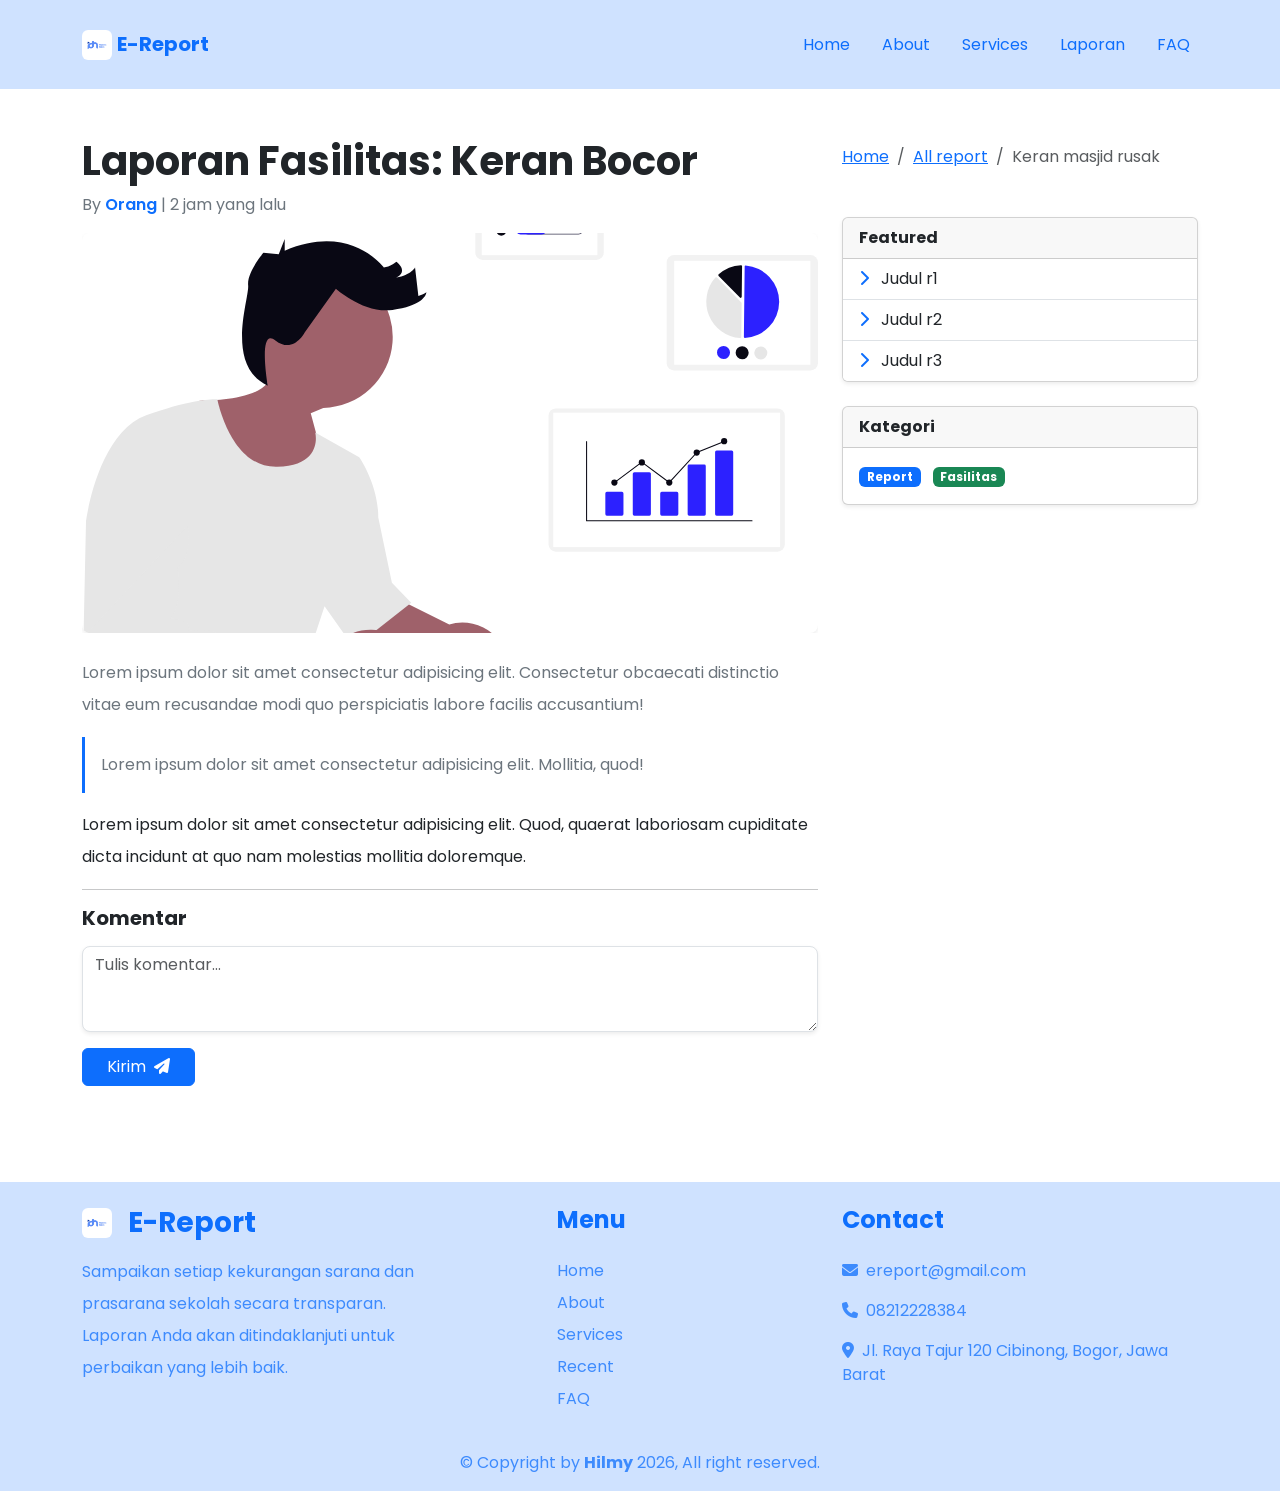
<file: report-detail.html>
<!doctype html>
<html lang="en">
  <head>
    <meta charset="UTF-8" />
    <meta name="viewport" content="width=device-width, initial-scale=1.0" />
    <title>Detail Laporan | E-Report</title>
    <link rel="shortcut icon" href="Assets/Logo.png" type="image/x-icon" />

    <!-- css bootstrap -->
    <link
      href="https://cdn.jsdelivr.net/npm/bootstrap@5.3.3/dist/css/bootstrap.min.css"
      rel="stylesheet"
      integrity="sha384-QWTKZyjpPEjISv5WaRU9OFeRpok6YctnYmDr5pNlyT2bRjXh0JMhjY6hW+ALEwIH"
      crossorigin="anonymous"
    />

    <!-- my css -->
    <link rel="stylesheet" href="style.css" />

    <!-- animate style -->
    <link
      rel="stylesheet"
      href="https://cdnjs.cloudflare.com/ajax/libs/animate.css/4.1.1/animate.min.css"
    />

    <!-- cdn aos -->
    <link href="https://unpkg.com/aos@2.3.1/dist/aos.css" rel="stylesheet" />

    <!-- font awesome -->
    <link
      rel="stylesheet"
      href="https://cdnjs.cloudflare.com/ajax/libs/font-awesome/6.5.1/css/all.min.css"
      integrity="sha512-DTOQO9RWCH3ppGqcWaEA1BIZOC6xxalwEsw9c2QQeAIftl+Vegovlnee1c9QX4TctnWMn13TZye+giMm8e2LwA=="
      crossorigin="anonymous"
      referrerpolicy="no-referrer"
    />
  </head>
  <body>
    <!-- Navbar -->
    <nav
      class="navbar navbar-expand-lg bg-primary-subtle py-4 animate__animated animate__fadeInDown"
    >
      <div class="container">
        <a class="navbar-brand" href="index.html">
          <img
            src="Assets/Logo.png"
            alt="Logo"
            width="30"
            class="d-inline-block align-text-top rounded"
          />
          <span class="fw-bold text-primary">E-Report</span>
        </a>
        <button
          class="navbar-toggler shadow-none border-0"
          type="button"
          data-bs-toggle="collapse"
          data-bs-target="#navbarNav"
          aria-controls="navbarNav"
          aria-expanded="false"
          aria-label="Toggle navigation"
        >
          <span class="navbar-toggler-icon"></span>
        </button>
        <div class="collapse navbar-collapse" id="navbarNav">
          <ul class="navbar-nav ms-auto gap-3 pt-3 px-4 pt-lg-0 px-lg-0">
            <li class="nav-item">
              <a class="nav-link text-primary" href="index.html#hero">Home</a>
            </li>
            <li class="nav-item">
              <a class="nav-link text-primary" href="index.html#about">About</a>
            </li>
            <li class="nav-item">
              <a class="nav-link text-primary" href="index.html#service">Services</a>
            </li>
            <li class="nav-item">
              <a class="nav-link text-primary active" href="report.html">Laporan</a>
            </li>
            <li class="nav-item">
              <a class="nav-link text-primary" href="index.html#FAQ">FAQ</a>
            </li>
          </ul>
        </div>
      </div>
    </nav>
    <!-- single report -->
    <div class="container my-5">
      <div class="row g-4">
        <!-- konten -->
        <div class="col-lg-8 mb-5">

          <nav class="d-lg-none mt-2 mb-5" aria-label="breadcrumb">
            <ol class="breadcrumb">
              <li class="breadcrumb-item">
                <a href="index.html">Home</a>
              </li>
              <li class="breadcrumb-item">
                <a href="report.html">All report</a>
              </li>
              <li class="breadcrumb-item active" aria-current="page">
                Keran masjid rusak
              </li>
            </ol>
          </nav>

          <h1 class="fw-bold mb-2">Laporan Fasilitas: Keran Bocor</h1>
          <p class="text-secondary">
            By <span class="fw-semibold text-primary">Orang</span> | 2 jam yang
            lalu
          </p>

          <div class="mb-4" style="height: 400px; overflow: hidden">
            <img
              src="Assets/report.svg"
              class="img-fluid w-100 h-100 rounded-3 shadow-sm"
              style="object-fit: cover;"
              alt="post-img"
            />
          </div>
          <p class="text-secondary lh-lg">
            Lorem ipsum dolor sit amet consectetur adipisicing elit. Consectetur
            obcaecati distinctio vitae eum recusandae modi quo perspiciatis
            labore facilis accusantium!
          </p>
          <blockquote
            class="border-start border-3 border-primary p-3 my-3 text-secondary"
          >
            Lorem ipsum dolor sit amet consectetur adipisicing elit. Mollitia,
            quod!
          </blockquote>
          <p class="lh-lg">
            Lorem ipsum dolor sit amet consectetur adipisicing elit. Quod,
            quaerat laboriosam cupiditate dicta incidunt at quo nam molestias
            mollitia doloremque.
          </p>

          <hr />
          <h5 class="fw-bold mb-3">Komentar</h5>
          <form action="">
            <div class="mb-3">
              <textarea
                class="form-control rounded-3 shadow-sm"
                rows="3"
                placeholder="Tulis komentar..."
              ></textarea>
            </div>
            <button type="submit" class="btn btn-primary px-4">
              Kirim
              <i class="fa-solid fa-paper-plane ms-1"></i>
            </button>
          </form>
        </div>

        <!-- sidebar -->
        <div class="col-lg-4">
          <nav class="d-none d-lg-block mt-2 mb-5" aria-label="breadcrumb">
            <ol class="breadcrumb">
              <li class="breadcrumb-item">
                <a href="index.html">Home</a>
              </li>
              <li class="breadcrumb-item">
                <a href="report.html">All report</a>
              </li>
              <li class="breadcrumb-item active" aria-current="page">
                Keran masjid rusak
              </li>
            </ol>
          </nav>

          <div class="card shadow-sm mb-4">
            <div class="card-header fw-bold">Featured</div>
            <ul class="list-group list-group-flush">
              <li class="list-group-item">
                <i class="fa-solid fa-chevron-right text-primary me-2"></i>
                Judul r1
              </li>
              <li class="list-group-item">
                <i class="fa-solid fa-chevron-right text-primary me-2"></i>
                Judul r2
              </li>
              <li class="list-group-item">
                <i class="fa-solid fa-chevron-right text-primary me-2"></i>
                Judul r3
              </li>
            </ul>
          </div>

          <div class="card shadow-sm">
            <div class="card-header fw-bold">Kategori</div>
            <div class="card-body">
              <a href="#" class="badge bg-primary text-decoration-none me-2"
                >Report</a
              >
              <a href="#" class="badge bg-success text-decoration-none me-2"
                >Fasilitas</a
              >
            </div>
          </div>
        </div>
      </div>
    </div>

    <!-- footer -->
    <footer
      class="bg-primary-subtle align-items-center text-center text-lg-start mt-5"
    >
      <div class="container">
        <div class="row justify-content-between row-gap-4">
          <div class="col-md-4 text-primary mt-4">
            <div
              class="d-flex gap-3 align-items-center justify-content-center justify-content-lg-start"
            >
              <img
                src="Assets/Logo.png"
                alt="logo"
                width="30"
                class="d-inline-block align-text-top rounded"
              />
              <h3 class="fw-bold m-0">E-Report</h3>
            </div>
            <p class="lh-lg opacity-75 mt-3">
              Sampaikan setiap kekurangan sarana dan prasarana sekolah secara
              transparan. Laporan Anda akan ditindaklanjuti untuk perbaikan yang
              lebih baik.
            </p>
          </div>
          <div class="col-md-2 d-flex flex-column text-primary gap-2 mt-4">
            <h4 class="fw-bold mb-3">Menu</h4>
            <a href="index.html#hero" class="text-decoration-none opacity-75"
              >Home</a
            >
            <a href="index.html#about" class="text-decoration-none opacity-75"
              >About</a
            >
            <a href="index.html#service" class="text-decoration-none opacity-75"
              >Services</a
            >
            <a href="index.html#recent" class="text-decoration-none opacity-75"
              >Recent</a
            >
            <a href="index.html#FAQ" class="text-decoration-none opacity-75"
              >FAQ</a
            >
          </div>
          <div class="col-md-4 d-flex flex-column text-primary gap-2 mt-4">
            <h4 class="fw-bold mb-3">Contact</h4>
            <a
              href="mailto:ereport@gmail.com"
              class="text-decoration-none opacity-75 d-block mb-2"
            >
              <i class="fa-solid fa-envelope me-1"></i>
              ereport@gmail.com
            </a>
            <a
              target="_blank"
              href="https://wa.me/6285693399010"
              class="text-decoration-none opacity-75 d-block mb-2"
            >
              <i class="fa-solid fa-phone me-1"></i>
              08212228384
            </a>
            <a
              href="#"
              class="text-decoration-none opacity-75 d-block mb-2"
            >
              <i class="fa-solid fa-location-dot me-1"></i>
              Jl. Raya Tajur 120 Cibinong, Bogor, Jawa Barat
            </a>
          </div>
        </div>

        <div class="copyright text-center py-3 mt-4 text-primary opacity-75">
          <p class="m-0">
            &copy; Copyright by <span class="fw-bold"> Hilmy</span> 2026, All
            right reserved.
          </p>
        </div>
      </div>
    </footer>

    <!-- bootstrap js -->
    <script
      src="https://cdn.jsdelivr.net/npm/@popperjs/core@2.11.8/dist/umd/popper.min.js"
      integrity="sha384-I7E8VVD/ismYTF4hNIPjVp/Zjvgyol6VFvRkX/vR+Vc4jQkC+hVqc2pM8ODewa9r"
      crossorigin="anonymous"
    ></script>
    <script
      src="https://cdn.jsdelivr.net/npm/bootstrap@5.3.3/dist/js/bootstrap.min.js"
      integrity="sha384-0pUGZvbkm6XF6gxjEnlmuGrJXVbNuzT9qBBavbLwCsOGabYfZo0T0to5eqruptLy"
      crossorigin="anonymous"
    ></script>

    <!-- aos js -->
    <script src="https://unpkg.com/aos@2.3.1/dist/aos.js"></script>
    <script>
      AOS.init();
    </script>
  </body>
</html>
</file>
<file: style.css>
@import url('https://fonts.googleapis.com/css2?family=Poppins:ital,wght@0,100;0,200;0,300;0,400;0,500;0,600;0,700;0,800;0,900;1,100;1,200;1,300;1,400;1,500;1,600;1,700;1,800;1,900&display=swap');

html {
    scroll-behavior: smooth;
}
body {
    font-family: 'Poppins', sans-serif;
}

.hero .col img {
    width: 500px;
    max-width: 100%;
    height: auto;
}

section {
    padding-top: 100px;
    padding-bottom: 50px;
}

.about .col img {
    width: 50%;
    max-width: 100%;
    height: auto;
}

.kategori {
    background-color: rgba(0, 0, 0, 0.5);
    backdrop-filter: blur(4px);
    margin: 10px;
    z-index: 10;
}

@media screen and (max-width: 510px) {
    .hero .col img {
        width: 100%;
    }
}
</file>
